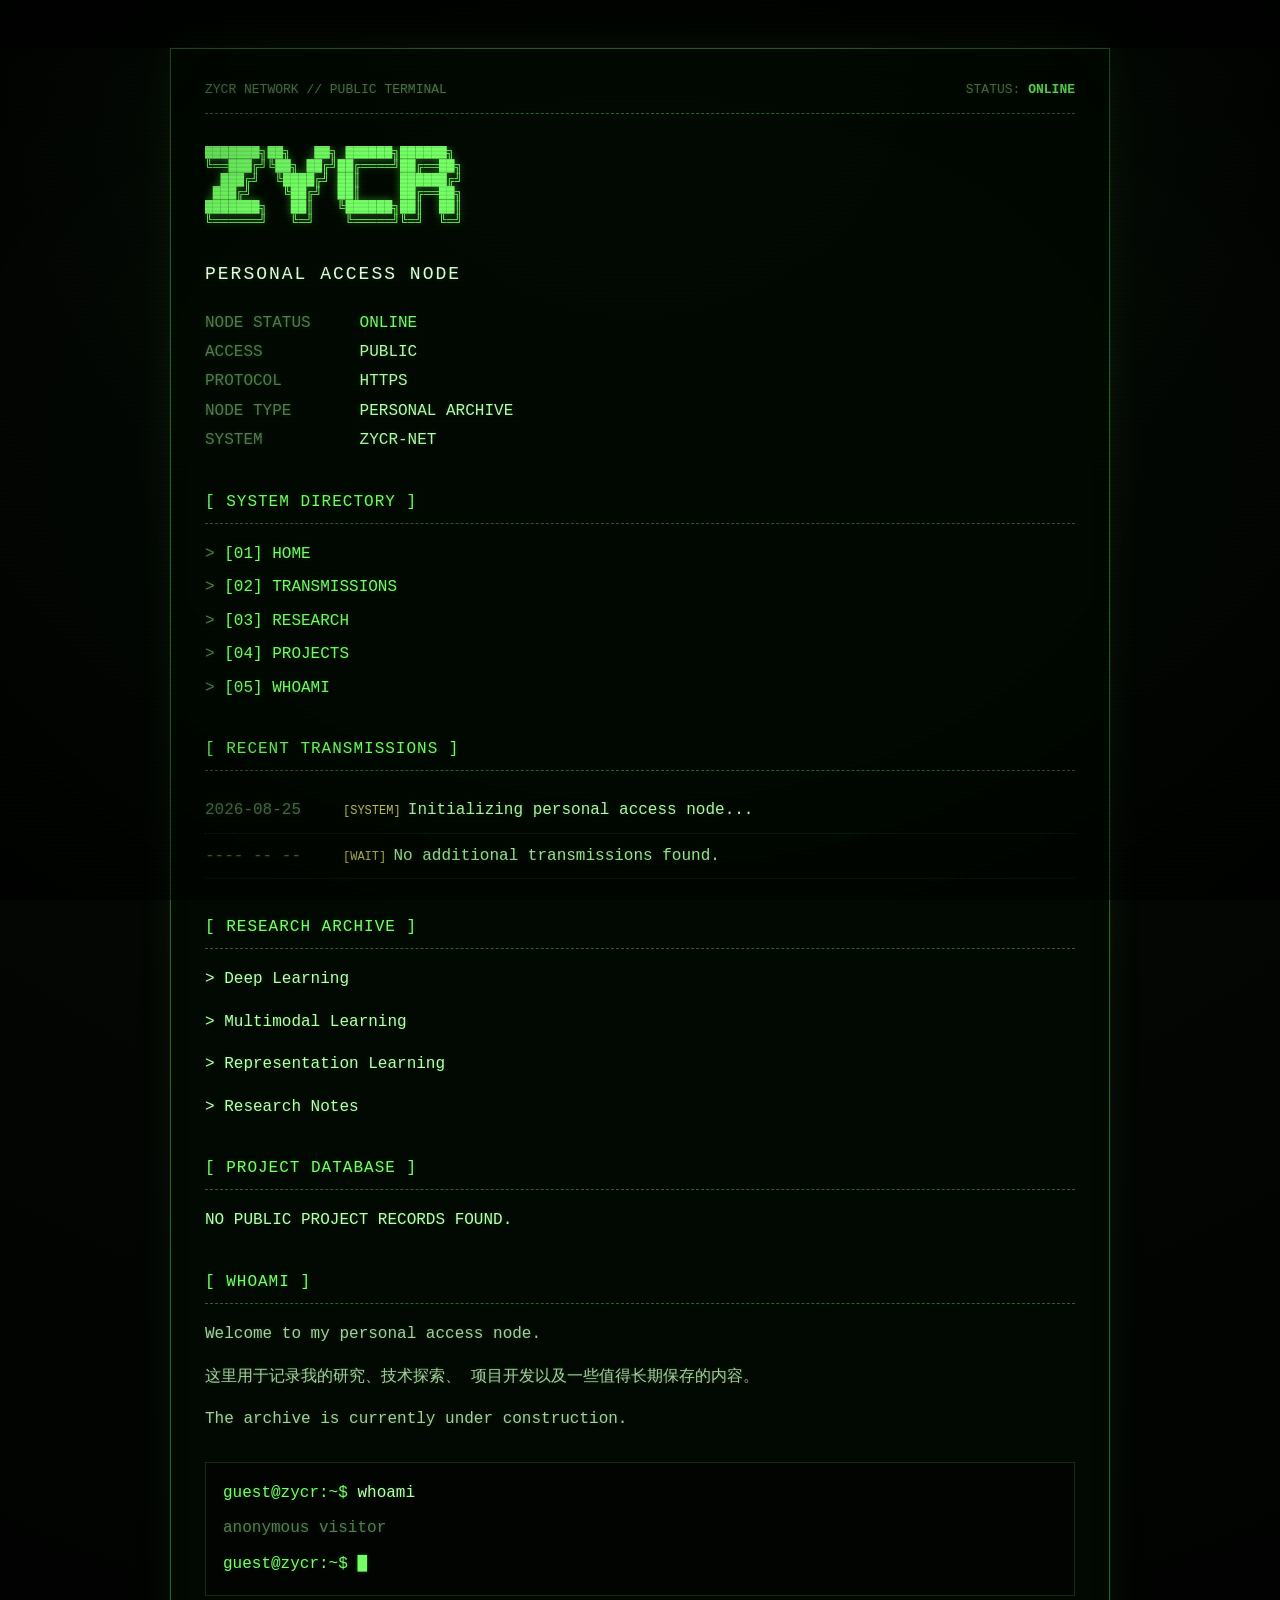
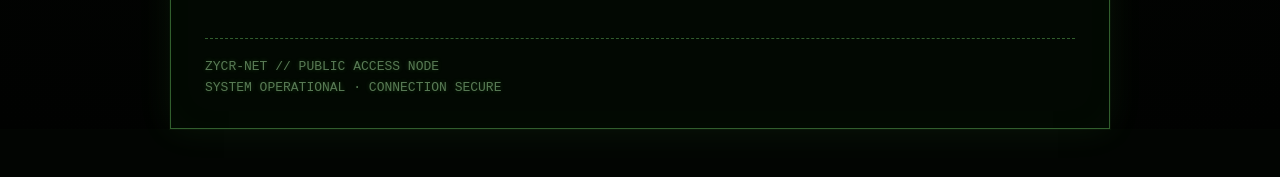
<file: index.html>
<!DOCTYPE html>
<html lang="zh-CN">
<head>
  <meta charset="UTF-8">

  <meta name="viewport" content="width=device-width, initial-scale=1.0">

  <meta name="description"
        content="ZYCR Personal Access Node - 个人研究、技术与项目记录。">

  <meta name="robots" content="index, follow">

  <title>ZYCR // PERSONAL ACCESS NODE</title>

  <style>
    :root {
      --bg: #020502;
      --panel: #050b05;
      --green: #75ff66;
      --green-soft: #b8ffae;
      --green-dark: #244f22;
      --green-dim: #587a54;
      --border: #315e2d;
      --white: #eaffE7;
    }

    * {
      box-sizing: border-box;
    }

    html {
      background: var(--bg);
      scroll-behavior: smooth;
    }

    body {
      margin: 0;
      min-height: 100vh;

      color: var(--green-soft);

      background:
        radial-gradient(
          circle at 50% 0%,
          #0b180b 0%,
          #040804 35%,
          #010201 100%
        );

      font-family:
        "Courier New",
        "Lucida Console",
        "Consolas",
        monospace;

      line-height: 1.65;

      text-shadow:
        0 0 5px rgba(117, 255, 102, 0.22);
    }


    /* =========================
       CRT SCANLINES
       ========================= */

    body::before {
      content: "";

      position: fixed;
      inset: 0;

      pointer-events: none;
      z-index: 100;

      opacity: 0.10;

      background:
        repeating-linear-gradient(
          to bottom,
          transparent 0px,
          transparent 2px,
          rgba(0, 0, 0, 0.8) 3px,
          rgba(0, 0, 0, 0.8) 4px
        );
    }


    /* CRT 暗角 */

    body::after {
      content: "";

      position: fixed;
      inset: 0;

      pointer-events: none;
      z-index: 99;

      background:
        radial-gradient(
          ellipse at center,
          transparent 55%,
          rgba(0, 0, 0, 0.55) 100%
        );
    }


    /* =========================
       MAIN TERMINAL
       ========================= */

    .terminal {
      width: min(940px, 92%);

      margin: 48px auto;

      padding: 30px 34px;

      position: relative;
      z-index: 1;

      background:
        rgba(3, 9, 3, 0.94);

      border:
        1px solid var(--border);

      box-shadow:
        0 0 0 1px rgba(117, 255, 102, 0.04),
        0 0 35px rgba(117, 255, 102, 0.07),
        inset 0 0 40px rgba(117, 255, 102, 0.018);
    }


    /* =========================
       TOP BAR
       ========================= */

    .topbar {
      display: flex;
      justify-content: space-between;
      align-items: center;

      gap: 20px;

      padding-bottom: 13px;

      border-bottom:
        1px dashed var(--border);

      color: var(--green-dim);

      font-size: 13px;
    }

    .status {
      color: var(--green);
    }


    /* =========================
       ASCII LOGO
       ========================= */

    .logo {
      margin: 32px 0 18px;

      overflow-x: auto;

      color: var(--green);

      font-size: 13px;

      line-height: 1.05;

      text-shadow:
        0 0 8px rgba(117, 255, 102, 0.45);
    }


    /* =========================
       SYSTEM INFO
       ========================= */

    .system-title {
      margin: 8px 0;

      color: var(--white);

      font-size: 18px;

      letter-spacing: 2px;
    }

    .system-info {
      margin: 20px 0 30px;
    }

    .system-info p {
      margin: 3px 0;
    }

    .label {
      display: inline-block;
      width: 145px;

      color: var(--green-dim);
    }

    .online {
      color: var(--green);
    }


    /* =========================
       SECTION
       ========================= */

    section {
      margin-top: 35px;
    }

    .section-title {
      margin-bottom: 17px;

      padding-bottom: 8px;

      border-bottom:
        1px dashed var(--border);

      color: var(--green);

      letter-spacing: 1px;
    }


    /* =========================
       NAVIGATION
       ========================= */

    nav {
      display: flex;
      flex-direction: column;

      gap: 7px;
    }

    a {
      color: var(--green);

      text-decoration: none;

      transition:
        background 0.12s,
        color 0.12s,
        text-shadow 0.12s;
    }

    a:hover,
    a:focus {
      color: #ffffff;

      background: var(--green-dark);

      text-shadow:
        0 0 8px var(--green);

      outline: none;
    }

    .menu-item::before {
      content: "> ";

      color: var(--green-dim);
    }


    /* =========================
       TRANSMISSIONS
       ========================= */

    .transmission {
      display: grid;

      grid-template-columns:
        120px 1fr;

      gap: 18px;

      padding: 9px 0;

      border-bottom:
        1px dotted rgba(117, 255, 102, 0.14);
    }

    .date {
      color: var(--green-dim);
    }

    .tag {
      color: #d8c96d;

      font-size: 12px;
    }


    /* =========================
       ABOUT
       ========================= */

    .about {
      color: #a5cda0;

      max-width: 720px;
    }


    /* =========================
       TERMINAL COMMAND
       ========================= */

    .command {
      margin-top: 30px;

      padding: 17px;

      background: #020402;

      border:
        1px solid rgba(117, 255, 102, 0.16);
    }

    .prompt {
      color: var(--green);
    }

    .command-output {
      margin-top: 8px;

      color: var(--green-dim);
    }


    /* =========================
       FOOTER
       ========================= */

    footer {
      margin-top: 42px;

      padding-top: 17px;

      border-top:
        1px dashed var(--border);

      color: var(--green-dim);

      font-size: 13px;
    }


    /* =========================
       CURSOR
       ========================= */

    .cursor {
      color: var(--green);

      animation:
        blink 1s steps(1) infinite;
    }

    @keyframes blink {
      0%,
      48% {
        opacity: 1;
      }

      49%,
      100% {
        opacity: 0;
      }
    }


    /* =========================
       MOBILE
       ========================= */

    @media (max-width: 650px) {

      .terminal {
        width: 96%;

        margin: 14px auto;

        padding: 20px 17px;
      }

      .topbar {
        align-items: flex-start;
        flex-direction: column;

        gap: 3px;
      }

      .logo {
        font-size: 8px;
      }

      .label {
        width: 120px;
      }

      .transmission {
        grid-template-columns: 1fr;

        gap: 2px;
      }
    }

  </style>
</head>


<body>

<main class="terminal">


  <!-- =========================
       STATUS BAR
       ========================= -->

  <div class="topbar">

    <span>
      ZYCR NETWORK // PUBLIC TERMINAL
    </span>

    <span>
      STATUS:
      <strong class="status">
        ONLINE
      </strong>
    </span>

  </div>



  <!-- =========================
       ASCII LOGO
       ========================= -->

  <pre class="logo">
███████╗██╗   ██╗ ██████╗██████╗
╚══███╔╝╚██╗ ██╔╝██╔════╝██╔══██╗
  ███╔╝  ╚████╔╝ ██║     ██████╔╝
 ███╔╝    ╚██╔╝  ██║     ██╔══██╗
███████╗   ██║   ╚██████╗██║  ██║
╚══════╝   ╚═╝    ╚═════╝╚═╝  ╚═╝
  </pre>


  <div class="system-title">
    PERSONAL ACCESS NODE
  </div>


  <!-- =========================
       SYSTEM INFORMATION
       ========================= -->

  <div class="system-info">

    <p>
      <span class="label">
        NODE STATUS
      </span>

      <span class="online">
        ONLINE
      </span>
    </p>

    <p>
      <span class="label">
        ACCESS
      </span>

      PUBLIC
    </p>

    <p>
      <span class="label">
        PROTOCOL
      </span>

      HTTPS
    </p>

    <p>
      <span class="label">
        NODE TYPE
      </span>

      PERSONAL ARCHIVE
    </p>

    <p>
      <span class="label">
        SYSTEM
      </span>

      ZYCR-NET
    </p>

  </div>



  <!-- =========================
       DIRECTORY
       ========================= -->

  <section id="directory">

    <div class="section-title">
      [ SYSTEM DIRECTORY ]
    </div>

    <nav>

      <a class="menu-item"
         href="#home">

        [01] HOME
      </a>

      <a class="menu-item"
         href="#transmissions">

        [02] TRANSMISSIONS
      </a>

      <a class="menu-item"
         href="#research">

        [03] RESEARCH
      </a>

      <a class="menu-item"
         href="#projects">

        [04] PROJECTS
      </a>

      <a class="menu-item"
         href="#about">

        [05] WHOAMI
      </a>

    </nav>

  </section>



  <!-- =========================
       RECENT POSTS
       ========================= -->

  <section id="transmissions">

    <div class="section-title">
      [ RECENT TRANSMISSIONS ]
    </div>


    <div class="transmission">

      <span class="date">
        2026-08-25
      </span>

      <span>
        <span class="tag">
          [SYSTEM]
        </span>

        Initializing personal access node...
      </span>

    </div>


    <div class="transmission">

      <span class="date">
        ---- -- --
      </span>

      <span>
        <span class="tag">
          [WAIT]
        </span>

        No additional transmissions found.
      </span>

    </div>

  </section>



  <!-- =========================
       RESEARCH
       ========================= -->

  <section id="research">

    <div class="section-title">
      [ RESEARCH ARCHIVE ]
    </div>

    <p>
      &gt; Deep Learning
    </p>

    <p>
      &gt; Multimodal Learning
    </p>

    <p>
      &gt; Representation Learning
    </p>

    <p>
      &gt; Research Notes
    </p>

  </section>



  <!-- =========================
       PROJECTS
       ========================= -->

  <section id="projects">

    <div class="section-title">
      [ PROJECT DATABASE ]
    </div>

    <p>
      NO PUBLIC PROJECT RECORDS FOUND.
    </p>

  </section>



  <!-- =========================
       ABOUT
       ========================= -->

  <section id="about">

    <div class="section-title">
      [ WHOAMI ]
    </div>

    <div class="about">

      <p>
        Welcome to my personal access node.
      </p>

      <p>
        这里用于记录我的研究、技术探索、
        项目开发以及一些值得长期保存的内容。
      </p>

      <p>
        The archive is currently under construction.
      </p>

    </div>

  </section>



  <!-- =========================
       FAKE TERMINAL
       ========================= -->

  <div class="command">

    <div>
      <span class="prompt">
        guest@zycr:~$
      </span>

      whoami
    </div>

    <div class="command-output">
      anonymous visitor
    </div>

    <div style="margin-top: 10px;">

      <span class="prompt">
        guest@zycr:~$
      </span>

      <span class="cursor">
        █
      </span>

    </div>

  </div>



  <!-- =========================
       FOOTER
       ========================= -->

  <footer>

    <div>
      ZYCR-NET // PUBLIC ACCESS NODE
    </div>

    <div>
      SYSTEM OPERATIONAL
      ·
      CONNECTION SECURE
    </div>

  </footer>


</main>

</body>
</html>
</file>
